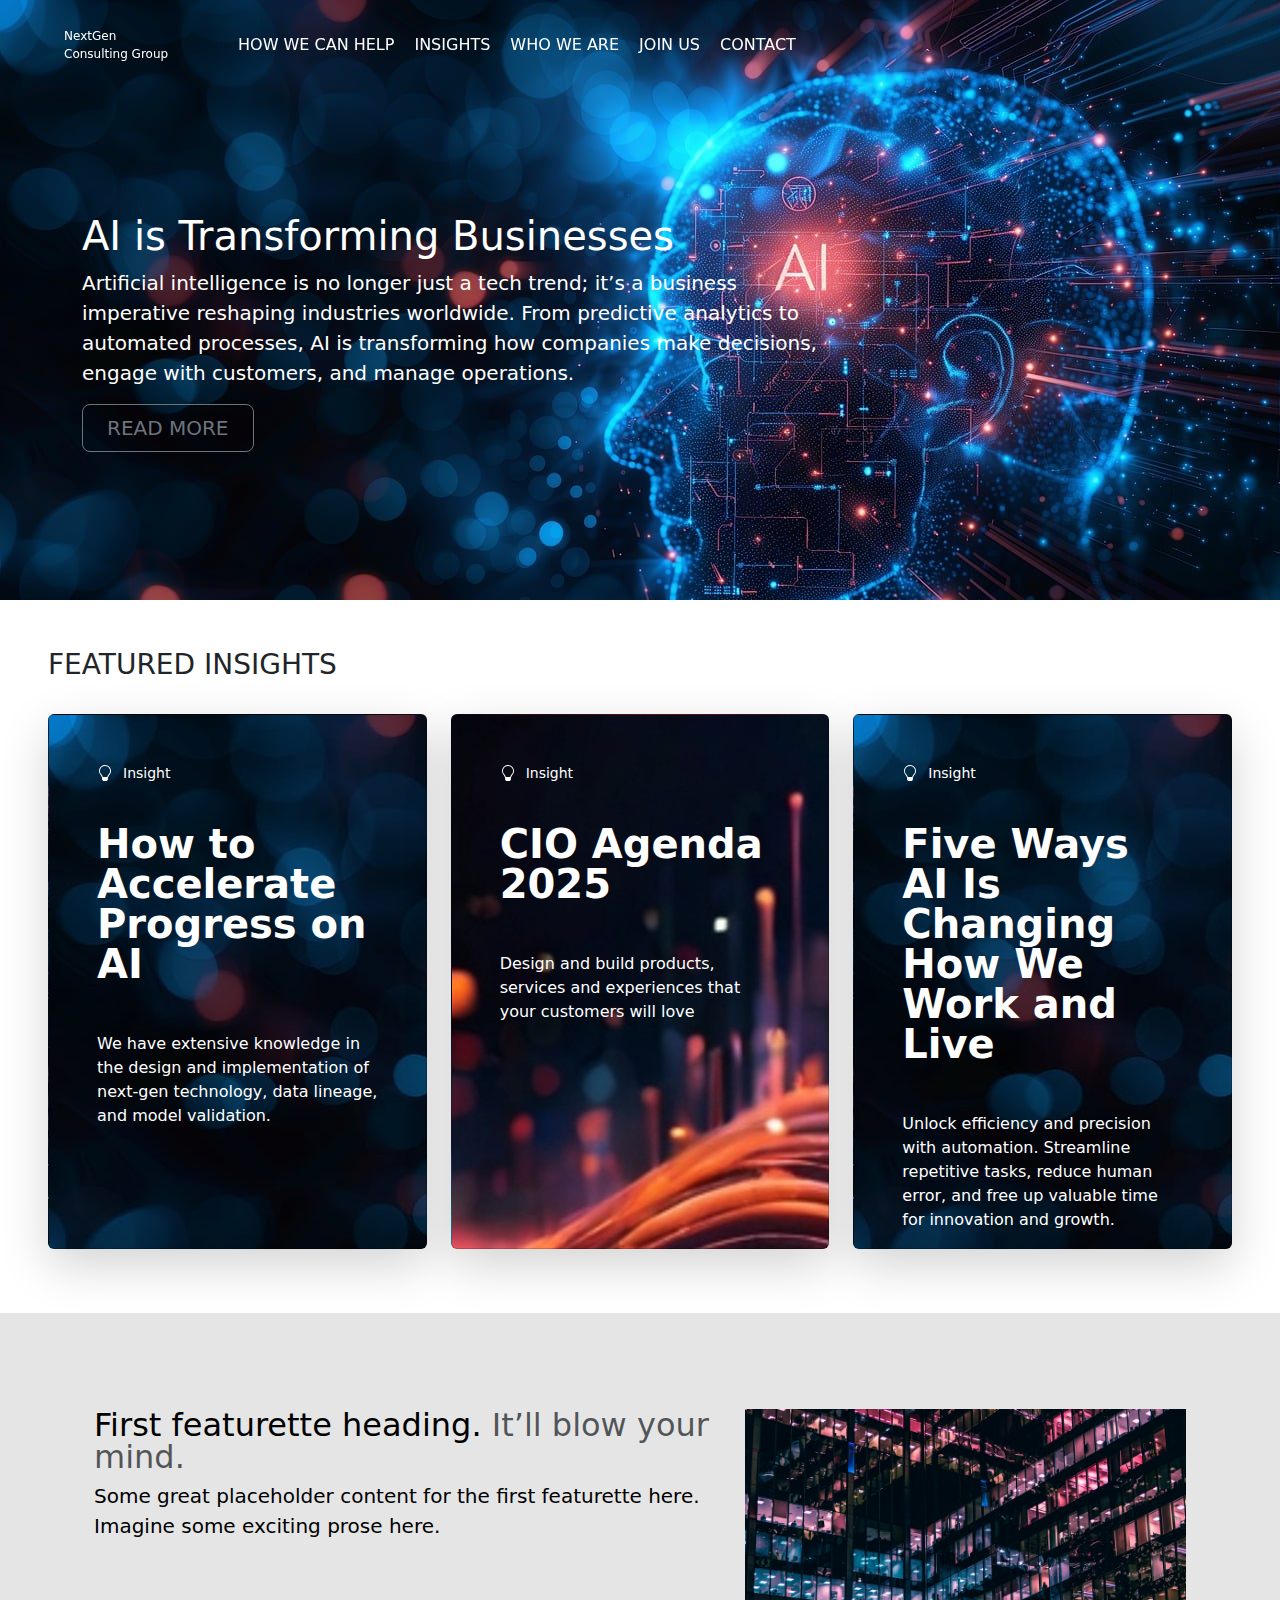
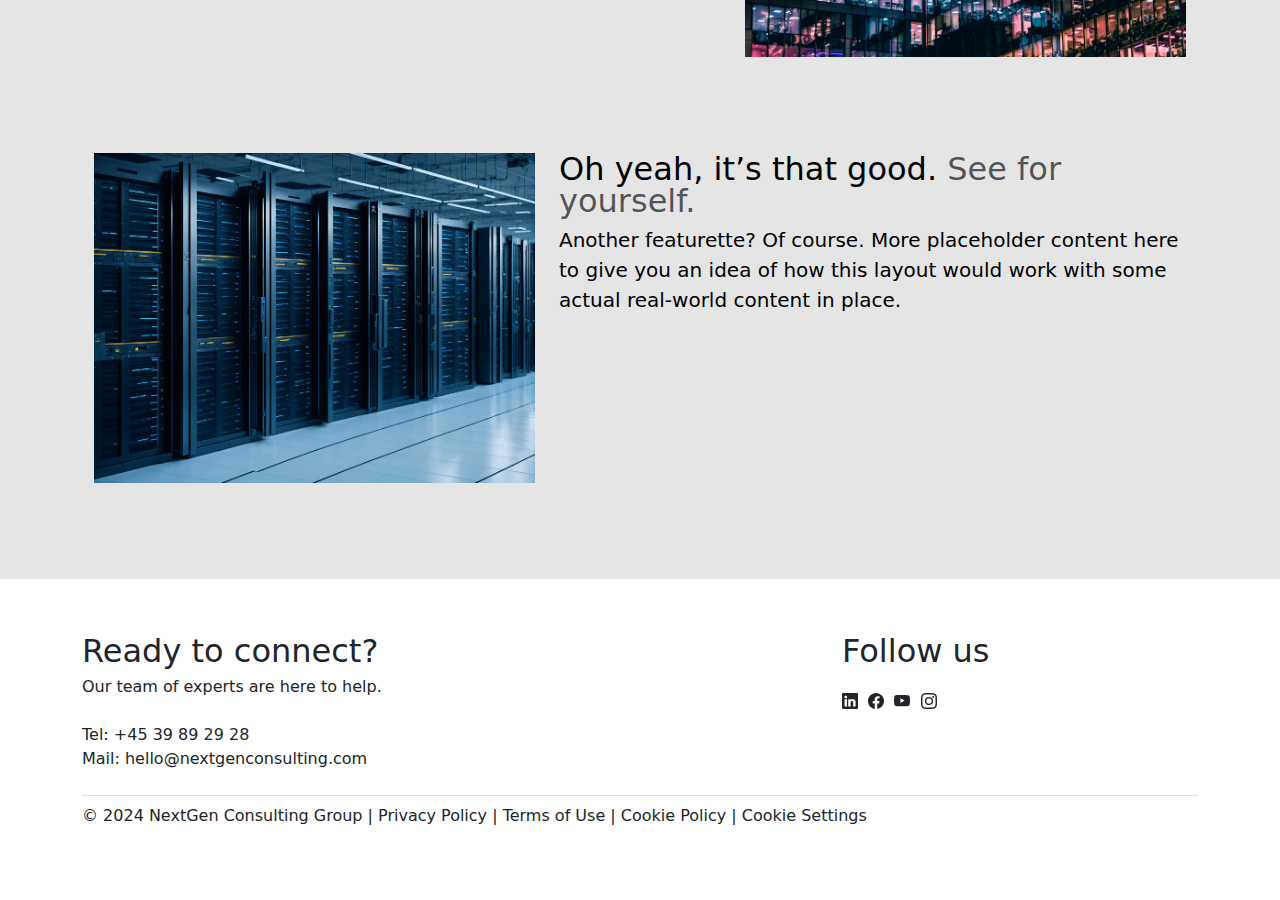
<file: index.html>
<!doctype html>
<html lang="en">
  <head>
    <meta charset="utf-8">
    <meta name="viewport" content="width=device-width, initial-scale=1">
    <title>Bootstrap demo</title>
    <link href="https://cdn.jsdelivr.net/npm/bootstrap@5.3.3/dist/css/bootstrap.min.css" rel="stylesheet" integrity="sha384-QWTKZyjpPEjISv5WaRU9OFeRpok6YctnYmDr5pNlyT2bRjXh0JMhjY6hW+ALEwIH" crossorigin="anonymous">
    <link rel="stylesheet" href="css/main.css"/>
  </head>
  <body>
    <nav id="navbar" class="navbar navbar-expand-lg  fixed-top">
        <div class="container-fluid">
            <a id="brand-logo" class="navbar-brand" href="#">NextGen<br />Consulting Group</a>
            <button class="navbar-toggler" type="button" data-bs-toggle="collapse" data-bs-target="#navbarNavAltMarkup" aria-controls="navbarNavAltMarkup" aria-expanded="false" aria-label="Toggle navigation">
            <span class="navbar-toggler-icon"></span>
            </button>
            <div class="collapse navbar-collapse" id="navbarNavAltMarkup">
            <div class="navbar-nav">
                <a class="nav-link" aria-current="page" href="capabilities/digital.html">HOW WE CAN HELP</a>
                <a class="nav-link" href="#">INSIGHTS</a>
                <a class="nav-link" href="#">WHO WE ARE</a>
                <a class="nav-link" href="#">JOIN US</a>
                <a class="nav-link" href="#">CONTACT</a>

            </div>
            </div>
        </div>
    </nav>

    <div id="jumpbotron">
        <div class="p-5">
          <div class="container py-5">
            <br /><br /><br /><br />
            <h1 class="text-body-emphasis">AI is Transforming Businesses</h1>
            <p class="col-lg-8 lead">
                Artificial intelligence is no longer just a tech trend; it’s a business imperative reshaping industries worldwide. From predictive analytics to automated processes, AI is transforming how companies make decisions, engage with customers, and manage operations.
            </p>
            <button type="button" class="btn btn-outline-secondary btn-lg px-4">READ MORE</button>

          </div>
        </div>
    </div>

    <div class="px-5 py-5" id="custom-cards">
        <h3 class="pb-2">FEATURED INSIGHTS</h3>
    
        <div class="row row-cols-1 row-cols-lg-3 align-items-stretch g-4 py-3">

          <div class="col">
            <div class="card card-cover h-100 overflow-hidden text-bg-dark shadow-lg" style="background-image: url('../img/ai-generated-8563259_1280.jpg');">
              <div class="d-flex flex-column h-100 p-5 pb-3 text-white text-shadow-1">
                  <ul class="d-flex list-unstyled">
                      <li class="d-flex align-items-center me-3">
                        <svg xmlns="http://www.w3.org/2000/svg" width="16" height="16" fill="currentColor" class="bi bi-lightbulb" viewBox="0 0 16 16">
                          <path d="M2 6a6 6 0 1 1 10.174 4.31c-.203.196-.359.4-.453.619l-.762 1.769A.5.5 0 0 1 10.5 13a.5.5 0 0 1 0 1 .5.5 0 0 1 0 1l-.224.447a1 1 0 0 1-.894.553H6.618a1 1 0 0 1-.894-.553L5.5 15a.5.5 0 0 1 0-1 .5.5 0 0 1 0-1 .5.5 0 0 1-.46-.302l-.761-1.77a2 2 0 0 0-.453-.618A5.98 5.98 0 0 1 2 6m6-5a5 5 0 0 0-3.479 8.592c.263.254.514.564.676.941L5.83 12h4.342l.632-1.467c.162-.377.413-.687.676-.941A5 5 0 0 0 8 1"/>
                        </svg>
                        <small>Insight</small>
                      </li>
                    </ul>
                  <h3 class="mt-4 mb-5 display-6 lh-1 fw-bold">How to Accelerate Progress on AI</h3>
                  We have extensive knowledge in the design and implementation of next-gen technology, data lineage, and model validation.
              </div>
            </div>
          </div>
    
          <div class="col">
            <div class="card card-cover h-100 overflow-hidden text-bg-dark shadow-lg" style="background-image: url('../img/ai-generated-8741372_1920.jpg');">
              <div class="d-flex flex-column h-100 p-5 pb-3 text-white text-shadow-1">
                  <ul class="d-flex list-unstyled">
                      <li class="d-flex align-items-center me-3">
                        <svg xmlns="http://www.w3.org/2000/svg" width="16" height="16" fill="currentColor" class="bi bi-lightbulb" viewBox="0 0 16 16">
                          <path d="M2 6a6 6 0 1 1 10.174 4.31c-.203.196-.359.4-.453.619l-.762 1.769A.5.5 0 0 1 10.5 13a.5.5 0 0 1 0 1 .5.5 0 0 1 0 1l-.224.447a1 1 0 0 1-.894.553H6.618a1 1 0 0 1-.894-.553L5.5 15a.5.5 0 0 1 0-1 .5.5 0 0 1 0-1 .5.5 0 0 1-.46-.302l-.761-1.77a2 2 0 0 0-.453-.618A5.98 5.98 0 0 1 2 6m6-5a5 5 0 0 0-3.479 8.592c.263.254.514.564.676.941L5.83 12h4.342l.632-1.467c.162-.377.413-.687.676-.941A5 5 0 0 0 8 1"/>
                        </svg>
                        <small>Insight</small>
                      </li>
                    </ul>
                  <h3 class="mt-4 mb-5 display-6 lh-1 fw-bold">CIO Agenda 2025</h3>
                  Design and build products, services and experiences that your customers will love
                  </div>
            </div>
          </div>
    
          <div class="col">
              <div class="card card-cover h-100 overflow-hidden text-bg-dark shadow-lg" style="background-image: url('../img/ai-generated-8563259_1280.jpg');">
                <div class="d-flex flex-column h-100 p-5 pb-3 text-white text-shadow-1">
                    <ul class="d-flex list-unstyled">
                        <li class="d-flex align-items-center me-3">
                          <svg xmlns="http://www.w3.org/2000/svg" width="16" height="16" fill="currentColor" class="bi bi-lightbulb" viewBox="0 0 16 16">
                            <path d="M2 6a6 6 0 1 1 10.174 4.31c-.203.196-.359.4-.453.619l-.762 1.769A.5.5 0 0 1 10.5 13a.5.5 0 0 1 0 1 .5.5 0 0 1 0 1l-.224.447a1 1 0 0 1-.894.553H6.618a1 1 0 0 1-.894-.553L5.5 15a.5.5 0 0 1 0-1 .5.5 0 0 1 0-1 .5.5 0 0 1-.46-.302l-.761-1.77a2 2 0 0 0-.453-.618A5.98 5.98 0 0 1 2 6m6-5a5 5 0 0 0-3.479 8.592c.263.254.514.564.676.941L5.83 12h4.342l.632-1.467c.162-.377.413-.687.676-.941A5 5 0 0 0 8 1"/>
                          </svg>
                          <small>Insight</small>
                        </li>
                      </ul>
                    <h3 class="mt-4 mb-5 display-6 lh-1 fw-bold">Five Ways AI Is Changing How We Work and Live</h3>
                    Unlock efficiency and precision with automation. Streamline repetitive tasks, reduce human error, and free up valuable time for innovation and growth.
                </div>
              </div>
            </div>
        </div>
      </div>

      <div style="background-color: #e5e5e5; color: black;">
        <div class="container px-4 py-5">
            <div class="row featurette py-5">
              <div class="col-md-7">
                <h2 class="fw-normal lh-1">First featurette heading. <span class="text-body-secondary">It’ll blow your mind.</span></h2>
                <p class="lead">Some great placeholder content for the first featurette here. Imagine some exciting prose here.</p>
              </div>
              <div class="col-md-5">
                <img src="img/city-4991094_1920.jpg" class="featurette-image img-fluid mx-auto" width="500" height="500" />
              </div>
            </div>
    
            <div class="row featurette py-5">
              <div class="col-md-7 order-md-2">
                <h2 class="featurette-heading fw-normal lh-1">Oh yeah, it’s that good. <span class="text-body-secondary">See for yourself.</span></h2>
                <p class="lead">Another featurette? Of course. More placeholder content here to give you an idea of how this layout would work with some actual real-world content in place.</p>
              </div>
              <div class="col-md-5 order-md-1">
                <img src="img/ai-generated-7958880_1920.jpg" class="featurette-image img-fluid mx-auto" width="500" height="500" />
              </div>
            </div>
        </div>
    </div>

    <div class="container py-5">
        <div class="row mb-3">
            <div class="col-md-8 themed-grid-col">
                <div class="fs-2">Ready to connect?</div>
                Our team of experts are here to help.<br /><br />

                Tel: +45 39 89 29 28 <br />
                Mail: hello@nextgenconsulting.com<br />
            </div>
            <div class="col-md-4 themed-grid-col fs-2">
                Follow us
                <div class="fs-2">
                <svg xmlns="http://www.w3.org/2000/svg" width="16" height="16" fill="currentColor" class="bi bi-linkedin" viewBox="0 0 16 16">
                    <path d="M0 1.146C0 .513.526 0 1.175 0h13.65C15.474 0 16 .513 16 1.146v13.708c0 .633-.526 1.146-1.175 1.146H1.175C.526 16 0 15.487 0 14.854zm4.943 12.248V6.169H2.542v7.225zm-1.2-8.212c.837 0 1.358-.554 1.358-1.248-.015-.709-.52-1.248-1.342-1.248S2.4 3.226 2.4 3.934c0 .694.521 1.248 1.327 1.248zm4.908 8.212V9.359c0-.216.016-.432.08-.586.173-.431.568-.878 1.232-.878.869 0 1.216.662 1.216 1.634v3.865h2.401V9.25c0-2.22-1.184-3.252-2.764-3.252-1.274 0-1.845.7-2.165 1.193v.025h-.016l.016-.025V6.169h-2.4c.03.678 0 7.225 0 7.225z"/>
                </svg>
                <svg xmlns="http://www.w3.org/2000/svg" width="16" height="16" fill="currentColor" class="bi bi-facebook" viewBox="0 0 16 16">
                    <path d="M16 8.049c0-4.446-3.582-8.05-8-8.05C3.58 0-.002 3.603-.002 8.05c0 4.017 2.926 7.347 6.75 7.951v-5.625h-2.03V8.05H6.75V6.275c0-2.017 1.195-3.131 3.022-3.131.876 0 1.791.157 1.791.157v1.98h-1.009c-.993 0-1.303.621-1.303 1.258v1.51h2.218l-.354 2.326H9.25V16c3.824-.604 6.75-3.934 6.75-7.951"/>
                </svg>
                <svg xmlns="http://www.w3.org/2000/svg" width="16" height="16" fill="currentColor" class="bi bi-youtube" viewBox="0 0 16 16">
                    <path d="M8.051 1.999h.089c.822.003 4.987.033 6.11.335a2.01 2.01 0 0 1 1.415 1.42c.101.38.172.883.22 1.402l.01.104.022.26.008.104c.065.914.073 1.77.074 1.957v.075c-.001.194-.01 1.108-.082 2.06l-.008.105-.009.104c-.05.572-.124 1.14-.235 1.558a2.01 2.01 0 0 1-1.415 1.42c-1.16.312-5.569.334-6.18.335h-.142c-.309 0-1.587-.006-2.927-.052l-.17-.006-.087-.004-.171-.007-.171-.007c-1.11-.049-2.167-.128-2.654-.26a2.01 2.01 0 0 1-1.415-1.419c-.111-.417-.185-.986-.235-1.558L.09 9.82l-.008-.104A31 31 0 0 1 0 7.68v-.123c.002-.215.01-.958.064-1.778l.007-.103.003-.052.008-.104.022-.26.01-.104c.048-.519.119-1.023.22-1.402a2.01 2.01 0 0 1 1.415-1.42c.487-.13 1.544-.21 2.654-.26l.17-.007.172-.006.086-.003.171-.007A100 100 0 0 1 7.858 2zM6.4 5.209v4.818l4.157-2.408z"/>
                </svg>
                <svg xmlns="http://www.w3.org/2000/svg" width="16" height="16" fill="currentColor" class="bi bi-instagram" viewBox="0 0 16 16">
                    <path d="M8 0C5.829 0 5.556.01 4.703.048 3.85.088 3.269.222 2.76.42a3.9 3.9 0 0 0-1.417.923A3.9 3.9 0 0 0 .42 2.76C.222 3.268.087 3.85.048 4.7.01 5.555 0 5.827 0 8.001c0 2.172.01 2.444.048 3.297.04.852.174 1.433.372 1.942.205.526.478.972.923 1.417.444.445.89.719 1.416.923.51.198 1.09.333 1.942.372C5.555 15.99 5.827 16 8 16s2.444-.01 3.298-.048c.851-.04 1.434-.174 1.943-.372a3.9 3.9 0 0 0 1.416-.923c.445-.445.718-.891.923-1.417.197-.509.332-1.09.372-1.942C15.99 10.445 16 10.173 16 8s-.01-2.445-.048-3.299c-.04-.851-.175-1.433-.372-1.941a3.9 3.9 0 0 0-.923-1.417A3.9 3.9 0 0 0 13.24.42c-.51-.198-1.092-.333-1.943-.372C10.443.01 10.172 0 7.998 0zm-.717 1.442h.718c2.136 0 2.389.007 3.232.046.78.035 1.204.166 1.486.275.373.145.64.319.92.599s.453.546.598.92c.11.281.24.705.275 1.485.039.843.047 1.096.047 3.231s-.008 2.389-.047 3.232c-.035.78-.166 1.203-.275 1.485a2.5 2.5 0 0 1-.599.919c-.28.28-.546.453-.92.598-.28.11-.704.24-1.485.276-.843.038-1.096.047-3.232.047s-2.39-.009-3.233-.047c-.78-.036-1.203-.166-1.485-.276a2.5 2.5 0 0 1-.92-.598 2.5 2.5 0 0 1-.6-.92c-.109-.281-.24-.705-.275-1.485-.038-.843-.046-1.096-.046-3.233s.008-2.388.046-3.231c.036-.78.166-1.204.276-1.486.145-.373.319-.64.599-.92s.546-.453.92-.598c.282-.11.705-.24 1.485-.276.738-.034 1.024-.044 2.515-.045zm4.988 1.328a.96.96 0 1 0 0 1.92.96.96 0 0 0 0-1.92m-4.27 1.122a4.109 4.109 0 1 0 0 8.217 4.109 4.109 0 0 0 0-8.217m0 1.441a2.667 2.667 0 1 1 0 5.334 2.667 2.667 0 0 1 0-5.334"/>
                  </svg>
                </div>
            </div>
        </div>
        <h2 class="pb-2 border-bottom"></h2>
        © 2024 NextGen Consulting Group | Privacy Policy | Terms of Use | Cookie Policy | Cookie Settings
        <br /><br />
    </div>
    <script src="https://code.jquery.com/jquery-3.7.1.min.js" integrity="sha256-/JqT3SQfawRcv/BIHPThkBvs0OEvtFFmqPF/lYI/Cxo=" crossorigin="anonymous"></script>
    <script src="https://cdn.jsdelivr.net/npm/bootstrap@5.3.3/dist/js/bootstrap.bundle.min.js" integrity="sha384-YvpcrYf0tY3lHB60NNkmXc5s9fDVZLESaAA55NDzOxhy9GkcIdslK1eN7N6jIeHz" crossorigin="anonymous"></script>
    <script src="js/main.js"></script>
  </body>
</html>
</file>
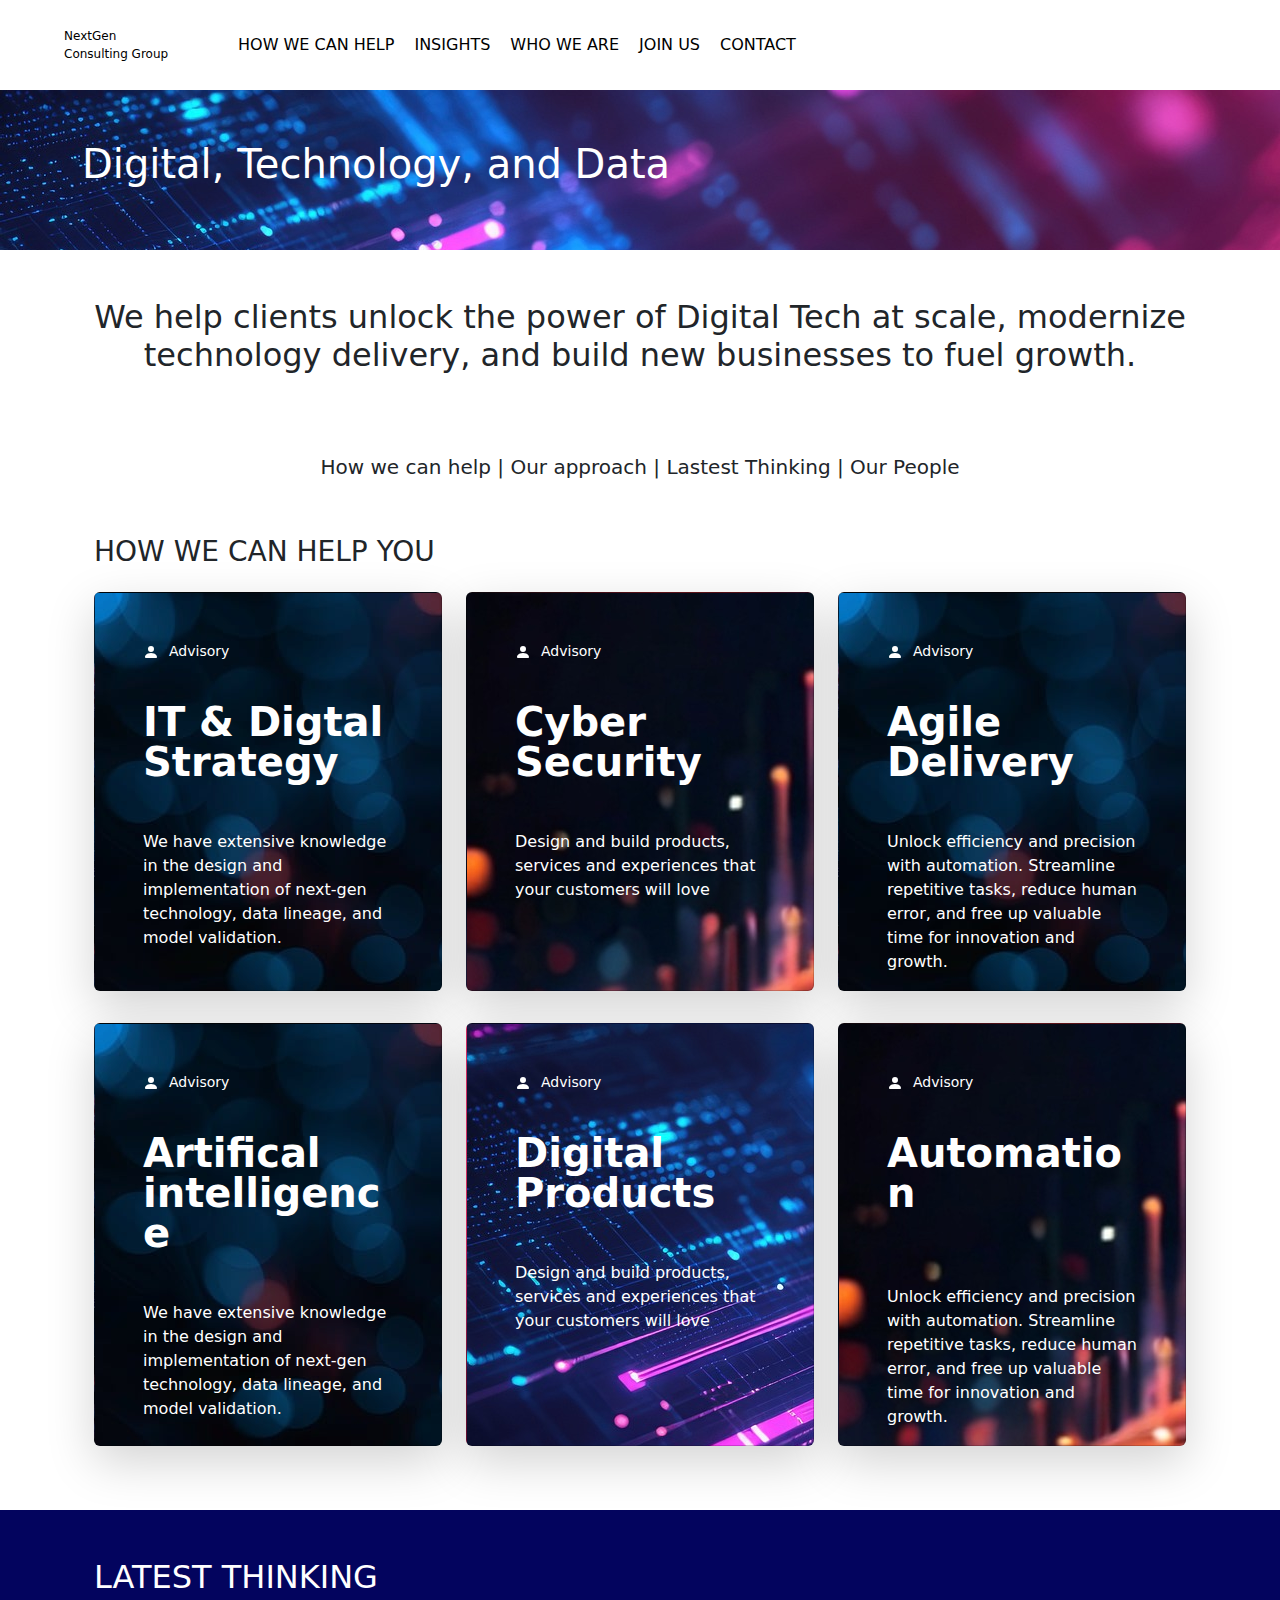
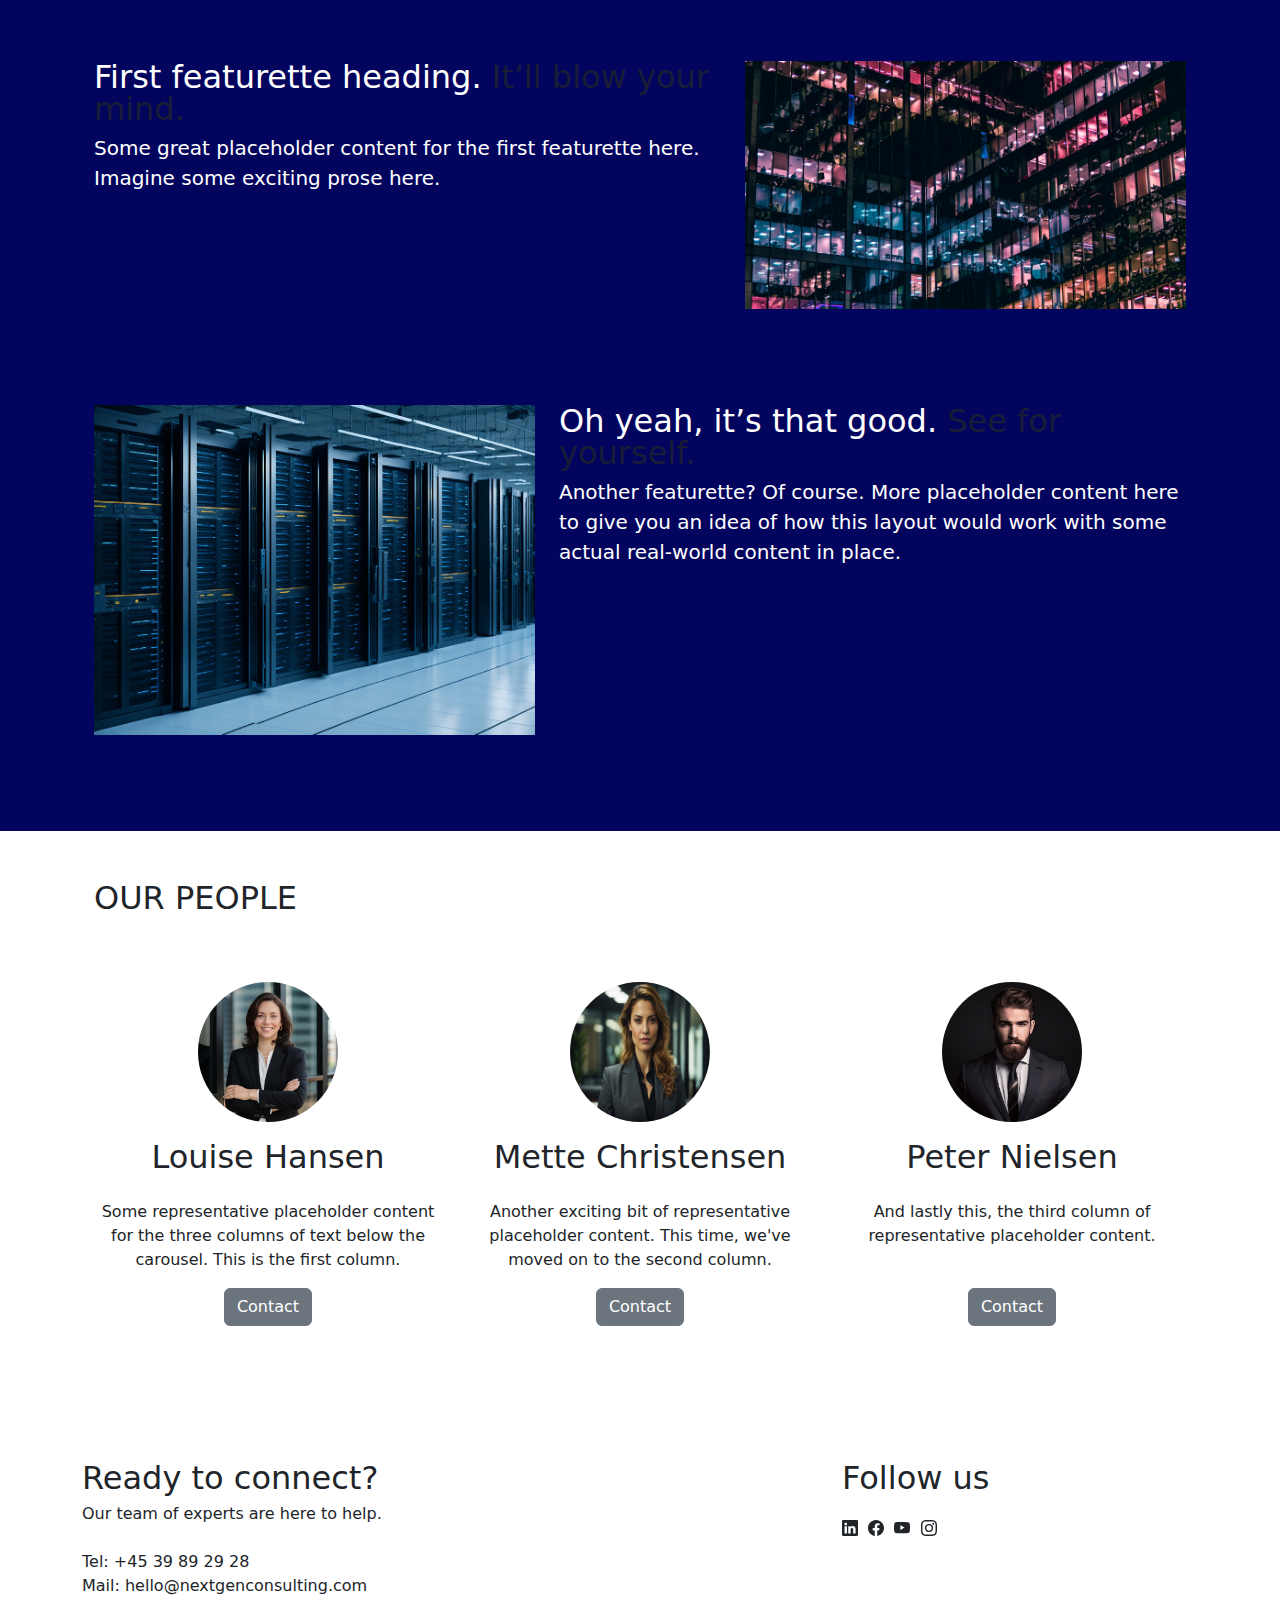
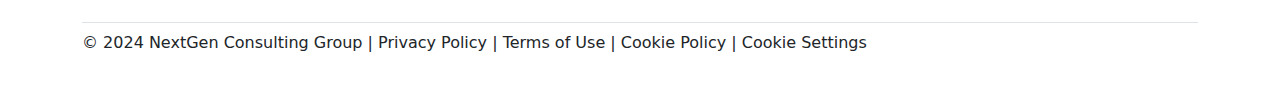
<file: capabilities/digital.html>
<!doctype html>
<html lang="en">
  <head>
    <meta charset="utf-8">
    <meta name="viewport" content="width=device-width, initial-scale=1">
    <title>Bootstrap demo</title>
    <link href="https://cdn.jsdelivr.net/npm/bootstrap@5.3.3/dist/css/bootstrap.min.css" rel="stylesheet" integrity="sha384-QWTKZyjpPEjISv5WaRU9OFeRpok6YctnYmDr5pNlyT2bRjXh0JMhjY6hW+ALEwIH" crossorigin="anonymous">
    <link rel="stylesheet" href="../css/main.css"/>
  </head>
  <body id="digital-service">
    <nav id="navbar" class="navbar navbar-expand-lg bg-white fixed-top">
        <div class="container-fluid">
            <a id="brand-logo" class="navbar-brand" href="#">NextGen<br />Consulting Group</a>
            <button class="navbar-toggler" type="button" data-bs-toggle="collapse" data-bs-target="#navbarNavAltMarkup" aria-controls="navbarNavAltMarkup" aria-expanded="false" aria-label="Toggle navigation">
            <span class="navbar-toggler-icon"></span>
            </button>
            <div class="collapse navbar-collapse" id="navbarNavAltMarkup">
            <div class="navbar-nav">
                <a class="nav-link active" aria-current="page" href="#">HOW WE CAN HELP</a>
                <a class="nav-link" href="#">INSIGHTS</a>
                <a class="nav-link" href="#">WHO WE ARE</a>
                <a class="nav-link" href="#">JOIN US</a>
                <a class="nav-link" href="#">CONTACT</a>

            </div>
            </div>
        </div>
    </nav>

    <div id="jumpbotron-small">
        <div class="p-5">
          <div class="container py-5"><br />
            <h1 class="text-body-emphasis">Digital, Technology, and Data</h1>
            <p class="col-lg-8 lead">
            </p>
          </div>
        </div>
    </div>

    <div class="container text-center">
        <br /><br />
        <h2>
            We help clients unlock the power of Digital Tech at scale, modernize technology delivery, and build new businesses to fuel growth.
        </h2>
        <br /><br /><br />
    </div>

    <div class="container text-center">
        <h5>
            How we can help | Our approach | Lastest Thinking | Our People
        </h3>
    </div>

    <div id="custom-cards" class="container px-4 py-5">
      
        <h3>HOW WE CAN HELP YOU</h3>

        <div class="row row-cols-1 row-cols-lg-3 align-items-stretch g-4 py-3">

            <div class="col">
              <div class="card card-cover h-100 overflow-hidden text-bg-dark shadow-lg" style="background-image: url('../img/ai-generated-8563259_1280.jpg');">
                <div class="d-flex flex-column h-100 p-5 pb-3 text-white text-shadow-1">
                    <ul class="d-flex list-unstyled">
                        <li class="d-flex align-items-center me-3">
                            <svg xmlns="http://www.w3.org/2000/svg" width="16" height="16" fill="currentColor" class="bi bi-person-fill" viewBox="0 0 16 16">
                                <path d="M3 14s-1 0-1-1 1-4 6-4 6 3 6 4-1 1-1 1zm5-6a3 3 0 1 0 0-6 3 3 0 0 0 0 6"/>
                              </svg>
                          <small>Advisory</small>
                        </li>
                      </ul>
                    <h3 class="mt-4 mb-5 display-6 lh-1 fw-bold">IT & Digtal Strategy</h3>
                    We have extensive knowledge in the design and implementation of next-gen technology, data lineage, and model validation.
                </div>
              </div>
            </div>
      
            <div class="col">
              <div class="card card-cover h-100 overflow-hidden text-bg-dark shadow-lg" style="background-image: url('../img/ai-generated-8741372_1920.jpg');">
                <div class="d-flex flex-column h-100 p-5 pb-3 text-white text-shadow-1">
                    <ul class="d-flex list-unstyled">
                        <li class="d-flex align-items-center me-3">
                            <svg xmlns="http://www.w3.org/2000/svg" width="16" height="16" fill="currentColor" class="bi bi-person-fill" viewBox="0 0 16 16">
                                <path d="M3 14s-1 0-1-1 1-4 6-4 6 3 6 4-1 1-1 1zm5-6a3 3 0 1 0 0-6 3 3 0 0 0 0 6"/>
                              </svg>
                          <small>Advisory</small>
                        </li>
                      </ul>
                    <h3 class="mt-4 mb-5 display-6 lh-1 fw-bold">Cyber Security</h3>
                    Design and build products, services and experiences that your customers will love
                    </div>
              </div>
            </div>
      
            <div class="col">
                <div class="card card-cover h-100 overflow-hidden text-bg-dark shadow-lg" style="background-image: url('../img/ai-generated-8563259_1280.jpg');">
                  <div class="d-flex flex-column h-100 p-5 pb-3 text-white text-shadow-1">
                      <ul class="d-flex list-unstyled">
                          <li class="d-flex align-items-center me-3">
                              <svg xmlns="http://www.w3.org/2000/svg" width="16" height="16" fill="currentColor" class="bi bi-person-fill" viewBox="0 0 16 16">
                                  <path d="M3 14s-1 0-1-1 1-4 6-4 6 3 6 4-1 1-1 1zm5-6a3 3 0 1 0 0-6 3 3 0 0 0 0 6"/>
                                </svg>
                            <small>Advisory</small>
                          </li>
                        </ul>
                      <h3 class="mt-4 mb-5 display-6 lh-1 fw-bold">Agile Delivery</h3>
                      Unlock efficiency and precision with automation. Streamline repetitive tasks, reduce human error, and free up valuable time for innovation and growth.
                  </div>
                </div>
              </div>
          </div>

          <div class="row row-cols-1 row-cols-lg-3 align-items-stretch g-4 py-3">

            <div class="col">
              <div class="card card-cover h-100 overflow-hidden text-bg-dark shadow-lg" style="background-image: url('../img/ai-generated-8563259_1280.jpg');">
                <div class="d-flex flex-column h-100 p-5 pb-3 text-white text-shadow-1">
                    <ul class="d-flex list-unstyled">
                        <li class="d-flex align-items-center me-3">
                            <svg xmlns="http://www.w3.org/2000/svg" width="16" height="16" fill="currentColor" class="bi bi-person-fill" viewBox="0 0 16 16">
                                <path d="M3 14s-1 0-1-1 1-4 6-4 6 3 6 4-1 1-1 1zm5-6a3 3 0 1 0 0-6 3 3 0 0 0 0 6"/>
                              </svg>
                          <small>Advisory</small>
                        </li>
                      </ul>
                    <h3 class="mt-4 mb-5 display-6 lh-1 fw-bold">Artifical intelligence</h3>
                    We have extensive knowledge in the design and implementation of next-gen technology, data lineage, and model validation.
                </div>
              </div>
            </div>
      
            <div class="col">
              <div class="card card-cover h-100 overflow-hidden text-bg-dark shadow-lg" style="background-image: url('../img/ai-generated-9104187_1920.jpg');">
                <div class="d-flex flex-column h-100 p-5 pb-3 text-white text-shadow-1">
                    <ul class="d-flex list-unstyled">
                        <li class="d-flex align-items-center me-3">
                            <svg xmlns="http://www.w3.org/2000/svg" width="16" height="16" fill="currentColor" class="bi bi-person-fill" viewBox="0 0 16 16">
                                <path d="M3 14s-1 0-1-1 1-4 6-4 6 3 6 4-1 1-1 1zm5-6a3 3 0 1 0 0-6 3 3 0 0 0 0 6"/>
                              </svg>
                          <small>Advisory</small>
                        </li>
                      </ul>
                    <h3 class="mt-4 mb-5 display-6 lh-1 fw-bold">Digital Products</h3>
                    Design and build products, services and experiences that your customers will love
                    </div>
              </div>
            </div>
      
            <div class="col">
                <div class="card card-cover h-100 overflow-hidden text-bg-dark shadow-lg" style="background-image: url('../img/ai-generated-8741372_1920.jpg');">
                  <div class="d-flex flex-column h-100 p-5 pb-3 text-white text-shadow-1">
                      <ul class="d-flex list-unstyled">
                          <li class="d-flex align-items-center me-3">
                              <svg xmlns="http://www.w3.org/2000/svg" width="16" height="16" fill="currentColor" class="bi bi-person-fill" viewBox="0 0 16 16">
                                  <path d="M3 14s-1 0-1-1 1-4 6-4 6 3 6 4-1 1-1 1zm5-6a3 3 0 1 0 0-6 3 3 0 0 0 0 6"/>
                                </svg>
                            <small>Advisory</small>
                          </li>
                        </ul>
                      <h3 class="mt-4 mb-5 display-6 lh-1 fw-bold">Automation</h3><br />
                      Unlock efficiency and precision with automation. Streamline repetitive tasks, reduce human error, and free up valuable time for innovation and growth.
                  </div>
                </div>
              </div>
          </div>
    </div>
    
<div style="background-color: #03045e; color: white;">
    <div class="container px-4 py-5">
        <h2 class="pb-2">LATEST THINKING</h2>
        <div class="row featurette py-5">
          <div class="col-md-7">
            <h2 class="fw-normal lh-1">First featurette heading. <span class="text-body-secondary">It’ll blow your mind.</span></h2>
            <p class="lead">Some great placeholder content for the first featurette here. Imagine some exciting prose here.</p>
          </div>
          <div class="col-md-5">
            <img src="../img/city-4991094_1920.jpg" class="featurette-image img-fluid mx-auto" width="500" height="500" />
          </div>
        </div>

        <div class="row featurette py-5">
          <div class="col-md-7 order-md-2">
            <h2 class="featurette-heading fw-normal lh-1">Oh yeah, it’s that good. <span class="text-body-secondary">See for yourself.</span></h2>
            <p class="lead">Another featurette? Of course. More placeholder content here to give you an idea of how this layout would work with some actual real-world content in place.</p>
          </div>
          <div class="col-md-5 order-md-1">
            <img src="../img/ai-generated-7958880_1920.jpg" class="featurette-image img-fluid mx-auto" width="500" height="500" />
          </div>
        </div>
    </div>
</div>
    <div class="container px-4 py-5">
      <h2 class="pb-2">OUR PEOPLE</h2>
      <div class="row d-flex justify-content-center py-5">
        <div class="col-lg-4 flex justify-content-center text-center">
          <img src="../img/business-8788636_1920.jpg" width="140" height="140" class="rounded-circle" />
          <h2 class="fw-normal py-3">Louise Hansen</h2>
          <p>Some representative placeholder content for the three columns of text below the carousel. This is the first column.</p>
          <p><a class="btn btn-secondary" href="#">Contact</a></p>
        </div><!-- /.col-lg-4 -->
        <div class="col-lg-4 flex justify-content-center text-center">
          <img src="../img/ai-generated-8795619_1920.jpg" width="140" height="140" class="rounded-circle" />
          <h2 class="fw-normal py-3">Mette Christensen</h2>
          <p>Another exciting bit of representative placeholder content. This time, we've moved on to the second column.</p>
          <p><a class="btn btn-secondary" href="#">Contact</a></p>
        </div><!-- /.col-lg-4 -->
        <div class="col-lg-4 flex justify-content-center text-center">
          <img src="../img/ai-generated-7957457_1920.png" width="140" height="140" class="rounded-circle" />
          <h2 class="fw-normal py-3">Peter Nielsen</h2>
          <p>And lastly this, the third column of representative placeholder content.<br /><br /></p>
          <p><a class="btn btn-secondary" href="#">Contact</a></p>
        </div><!-- /.col-lg-4 -->
      </div><!-- /.row -->
    </div>

    <div class="container py-3">
      <div class="row mb-3">
          <div class="col-md-8 themed-grid-col">
              <div class="fs-2">Ready to connect?</div>
              Our team of experts are here to help.<br /><br />

              Tel: +45 39 89 29 28 <br />
              Mail: hello@nextgenconsulting.com<br />
          </div>
          <div class="col-md-4 themed-grid-col fs-2">
              Follow us
              <div class="fs-2">
              <svg xmlns="http://www.w3.org/2000/svg" width="16" height="16" fill="currentColor" class="bi bi-linkedin" viewBox="0 0 16 16">
                  <path d="M0 1.146C0 .513.526 0 1.175 0h13.65C15.474 0 16 .513 16 1.146v13.708c0 .633-.526 1.146-1.175 1.146H1.175C.526 16 0 15.487 0 14.854zm4.943 12.248V6.169H2.542v7.225zm-1.2-8.212c.837 0 1.358-.554 1.358-1.248-.015-.709-.52-1.248-1.342-1.248S2.4 3.226 2.4 3.934c0 .694.521 1.248 1.327 1.248zm4.908 8.212V9.359c0-.216.016-.432.08-.586.173-.431.568-.878 1.232-.878.869 0 1.216.662 1.216 1.634v3.865h2.401V9.25c0-2.22-1.184-3.252-2.764-3.252-1.274 0-1.845.7-2.165 1.193v.025h-.016l.016-.025V6.169h-2.4c.03.678 0 7.225 0 7.225z"/>
              </svg>
              <svg xmlns="http://www.w3.org/2000/svg" width="16" height="16" fill="currentColor" class="bi bi-facebook" viewBox="0 0 16 16">
                  <path d="M16 8.049c0-4.446-3.582-8.05-8-8.05C3.58 0-.002 3.603-.002 8.05c0 4.017 2.926 7.347 6.75 7.951v-5.625h-2.03V8.05H6.75V6.275c0-2.017 1.195-3.131 3.022-3.131.876 0 1.791.157 1.791.157v1.98h-1.009c-.993 0-1.303.621-1.303 1.258v1.51h2.218l-.354 2.326H9.25V16c3.824-.604 6.75-3.934 6.75-7.951"/>
              </svg>
              <svg xmlns="http://www.w3.org/2000/svg" width="16" height="16" fill="currentColor" class="bi bi-youtube" viewBox="0 0 16 16">
                  <path d="M8.051 1.999h.089c.822.003 4.987.033 6.11.335a2.01 2.01 0 0 1 1.415 1.42c.101.38.172.883.22 1.402l.01.104.022.26.008.104c.065.914.073 1.77.074 1.957v.075c-.001.194-.01 1.108-.082 2.06l-.008.105-.009.104c-.05.572-.124 1.14-.235 1.558a2.01 2.01 0 0 1-1.415 1.42c-1.16.312-5.569.334-6.18.335h-.142c-.309 0-1.587-.006-2.927-.052l-.17-.006-.087-.004-.171-.007-.171-.007c-1.11-.049-2.167-.128-2.654-.26a2.01 2.01 0 0 1-1.415-1.419c-.111-.417-.185-.986-.235-1.558L.09 9.82l-.008-.104A31 31 0 0 1 0 7.68v-.123c.002-.215.01-.958.064-1.778l.007-.103.003-.052.008-.104.022-.26.01-.104c.048-.519.119-1.023.22-1.402a2.01 2.01 0 0 1 1.415-1.42c.487-.13 1.544-.21 2.654-.26l.17-.007.172-.006.086-.003.171-.007A100 100 0 0 1 7.858 2zM6.4 5.209v4.818l4.157-2.408z"/>
              </svg>
              <svg xmlns="http://www.w3.org/2000/svg" width="16" height="16" fill="currentColor" class="bi bi-instagram" viewBox="0 0 16 16">
                  <path d="M8 0C5.829 0 5.556.01 4.703.048 3.85.088 3.269.222 2.76.42a3.9 3.9 0 0 0-1.417.923A3.9 3.9 0 0 0 .42 2.76C.222 3.268.087 3.85.048 4.7.01 5.555 0 5.827 0 8.001c0 2.172.01 2.444.048 3.297.04.852.174 1.433.372 1.942.205.526.478.972.923 1.417.444.445.89.719 1.416.923.51.198 1.09.333 1.942.372C5.555 15.99 5.827 16 8 16s2.444-.01 3.298-.048c.851-.04 1.434-.174 1.943-.372a3.9 3.9 0 0 0 1.416-.923c.445-.445.718-.891.923-1.417.197-.509.332-1.09.372-1.942C15.99 10.445 16 10.173 16 8s-.01-2.445-.048-3.299c-.04-.851-.175-1.433-.372-1.941a3.9 3.9 0 0 0-.923-1.417A3.9 3.9 0 0 0 13.24.42c-.51-.198-1.092-.333-1.943-.372C10.443.01 10.172 0 7.998 0zm-.717 1.442h.718c2.136 0 2.389.007 3.232.046.78.035 1.204.166 1.486.275.373.145.64.319.92.599s.453.546.598.92c.11.281.24.705.275 1.485.039.843.047 1.096.047 3.231s-.008 2.389-.047 3.232c-.035.78-.166 1.203-.275 1.485a2.5 2.5 0 0 1-.599.919c-.28.28-.546.453-.92.598-.28.11-.704.24-1.485.276-.843.038-1.096.047-3.232.047s-2.39-.009-3.233-.047c-.78-.036-1.203-.166-1.485-.276a2.5 2.5 0 0 1-.92-.598 2.5 2.5 0 0 1-.6-.92c-.109-.281-.24-.705-.275-1.485-.038-.843-.046-1.096-.046-3.233s.008-2.388.046-3.231c.036-.78.166-1.204.276-1.486.145-.373.319-.64.599-.92s.546-.453.92-.598c.282-.11.705-.24 1.485-.276.738-.034 1.024-.044 2.515-.045zm4.988 1.328a.96.96 0 1 0 0 1.92.96.96 0 0 0 0-1.92m-4.27 1.122a4.109 4.109 0 1 0 0 8.217 4.109 4.109 0 0 0 0-8.217m0 1.441a2.667 2.667 0 1 1 0 5.334 2.667 2.667 0 0 1 0-5.334"/>
                </svg>
              </div>
          </div>
      </div>
      <h2 class="pb-2 border-bottom"></h2>
      © 2024 NextGen Consulting Group | Privacy Policy | Terms of Use | Cookie Policy | Cookie Settings
      <br /><br />
  </div>

    <script src="https://code.jquery.com/jquery-3.7.1.min.js" integrity="sha256-/JqT3SQfawRcv/BIHPThkBvs0OEvtFFmqPF/lYI/Cxo=" crossorigin="anonymous"></script>
    <script src="https://cdn.jsdelivr.net/npm/bootstrap@5.3.3/dist/js/bootstrap.bundle.min.js" integrity="sha384-YvpcrYf0tY3lHB60NNkmXc5s9fDVZLESaAA55NDzOxhy9GkcIdslK1eN7N6jIeHz" crossorigin="anonymous"></script>
    <script src="../js/main.js"></script>
</body>
</html>
</file>
<file: css/main.css>
#test{
    color: #03045e;
    color: #0077b6;
    color: #00b4d8;
    color: #90e0ef;
    color: #caf0f8;
    
    color: #e5e5e5;
}

#navbar #brand-logo{
    margin-left: 50px;
    width: 150px;
    font-size: 12px;
}

#navbar{
    padding: 20px 0px;
    /*background-color: #03045e;*/
}

#navbar a{
    color: #fff;
    border: 2px solid transparent;
}

#navbar a.active{
    border-top-width: 2px;
    border-top-style: solid;
    border-bottom-color: #fff;
    border-bottom-width: 2px;
    border-bottom-style: solid;
}

#navbar a:hover{
    border-top-width: 2px;
    border-top-style: solid;
    border-bottom-color: #fff;
    border-bottom-width: 2px;
    border-bottom-style: solid;
}

#navbar.bg-white a{
    color: #000!important;
}



#jumpbotron{
    height: 600px;
    background-image: url("../img/ai-generated-8563259_1280.jpg");
    padding: 20px 0px;
}

#jumpbotron h1,
#jumpbotron .lead{
    color: #fff!important;
}


#jumpbotron-small{
    height: 250px;
    background-image: url("../img/ai-generated-8563259_1280.jpg");
    padding: 20px 0px;
}

#jumpbotron-small h1,
#jumpbotron-small .lead{
    color: #fff!important;
}

#custom-cards small{
    padding-left: 10px!important;
}

#digital-service #jumpbotron-small{
    background-image: url("../img/ai-generated-9104187_1920.jpg");
}
</file>
